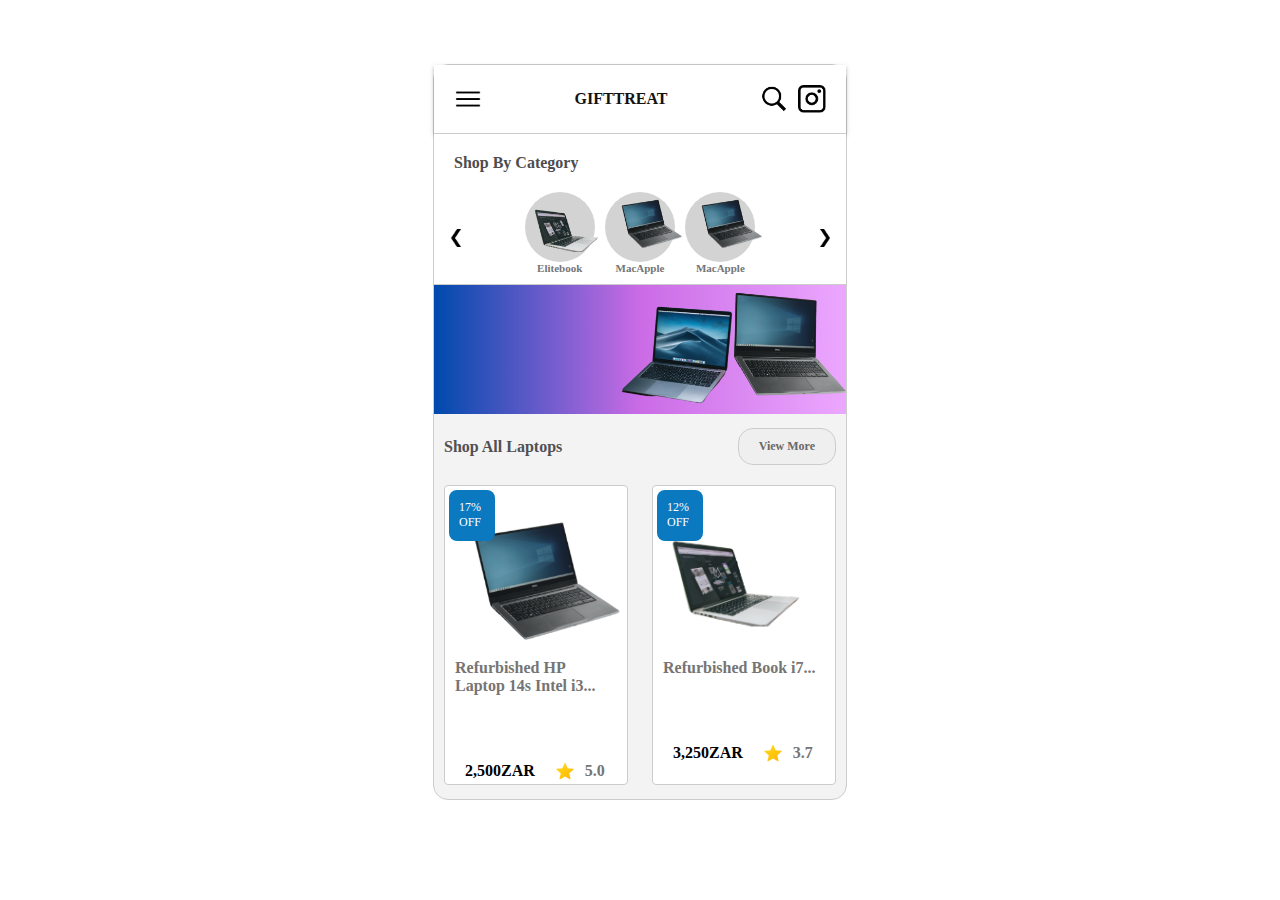
<file: index.html>
<!DOCTYPE html>
<html lang="en">
  <head>
    <meta charset="UTF-8" />
    <meta name="viewport" content="width=device-width, initial-scale=1.0" />
    <title>Takealot</title>
    <link rel="stylesheet" href="main.css" />
  </head>
  <body>
    <div class="container">
      <div class="phone-container">
        <!-- top section start-->
        <div class="top-section">
          <img src="./assets/humburger.png" alt="" />
          <h1>GIFTTREAT</h1>
          <div class="top-section-right-icons">
            <img src="./assets/search.png" alt="" />
            <img src="./assets/camera.png" alt="" />
          </div>
        </div>
        <!--top section end-->
        <!-- banner section-->
        <div class="banner-section">
          <h2>Shop By Category</h2>
          <div class="slider-secion">
            <img class="arrow" src="./assets/arrow-left.png" alt="" srcset="" />
            <div class="categories">
              <div class="category">
                <div>
                  <img src="./assets/laptop1.png" alt="" srcset="" />
                </div>
                <p>Elitebook</p>
              </div>
              <div class="category">
                <div>
                  <img src="./assets/laptop2.png" alt="" srcset="" />
                </div>
                <p>MacApple</p>
              </div>
              <div class="category">
                <div>
                  <img src="./assets/laptop2.png" alt="" srcset="" />
                </div>
                <p>MacApple</p>
              </div>
            </div>
            <img
              class="arrow"
              src="./assets/arrow-right.png"
              alt=""
              srcset=""
            />
          </div>
        </div>
        <!--end banner section-->
        <!--static banner starts-->
        <div class="static-banner-image">
          <img src="./assets/bg.png" alt="" />
        </div>
        <!--star=tic banner end-->
        <!--view category section starts-->
        <div class="view-category-section">
          <h2>Shop All Laptops</h2>
          <button>View More</button>
        </div>
        <!--view category section end-->
        <!--products section starts-->
        <div class="products">
          <div class="product-cage">
            <div class="product">
              <div>
                <img src="./assets/product1.png" alt="" />
              </div>
              <p>Refurbished HP Laptop 14s Intel i3...</p>
              <div class="price-section"> <span>2,500ZAR</span> <span class="ratings"> <img src="./assets/star.png" alt=""> <p>5.0</p></span></div>

            </div>
            <div class="discount">
              <span>17%</span>
              <span>OFF</span>
            </div>
          </div>
          <div class="product-cage">
            <div class="product">
              <div>
                <img src="./assets/product2.png" alt="" />
              </div>
              <p>Refurbished Book i7...</p>
              <div class="price-section"> <span>3,250ZAR</span> <span class="ratings"><img src="./assets/star.png" alt=""> <p>3.7</p></span></div>
              
            </div>
            <div class="discount">
              <span>12%</span>
              <span>OFF</span>
            </div>
          </div>
        </div>
        <!--products section end-->
      </div>
    </div>
  </body>
</html>
</file>
<file: main.css>
* {
  padding: 0;
  margin: 0;
  box-sizing: border-box;
}
.container {
  width: 100%;
  height: 100%;
}
.phone-container {
  width: 414px;
  height: 736px;
  background: #f3f3f3;
  background-blend-mode: normal;
  margin: 5% auto;
  border: 1px solid #ccc;
  border-radius: 15px;
  padding-bottom: 10px;
}
.top-section {
  background: #ffffff;
  background-blend-mode: normal;
  box-shadow: 0px 2px 4px rgba(100, 100, 100, 0.5);
  display: flex;
  justify-content: space-between;
  align-items: center;
  padding: 20px;
}
.top-section-right-icons {
  display: flex;
  justify-content: space-between;
  align-items: center;
  gap: 10px;
}
.top-section-right-icons img {
  width: 30px;
  height: 30px;
}
.banner-section {
  background: #ffffff;
  background-blend-mode: normal;
  border-top: 1px solid #ccc;
  border-bottom: 1px solid #ccc;
}
.banner-section h2 {
  color: #4d4d4f;
  font-family: Inter;
  font-size: 16px;
  font-weight: 700;
  padding: 20px;
}
.title-header {
  padding: 20px;

  background: #ffffff;
  background-blend-mode: normal;
  border: 1px solid #ccc;
}
.cart-products {
  padding: 20px;
  background: #ffffff;
  background-blend-mode: normal;
  border: 1px solid #ccc;
}
.title-header h3 {
  color: #131212;
  font-family: Inter;
  font-size: 14px;
  font-weight: 700;
}
.slider-secion {
  display: flex;
  justify-content: space-between;
  align-items: center;
  padding: 0 10px;
}
.slider-secion .arrow {
  width: 24px;
  height: 24px;
  height: 24px;
}
.slider-secion img {
  width: 83px;
  height: 55.33px;
}
.categories {
  display: flex;
  justify-content: space-between;
  align-items: center;
  gap: 10px;
}
.category {
  display: flex;
  justify-content: center;
  align-items: center;
  flex-direction: column;
}
.category div {
  width: 70.34px;
  height: 70.34px;
  background: #d3d3d3;
  background-blend-mode: normal;
  border-radius: 50%;
  padding: 5px;
}
.category p {
  color: #757575;
  font-family: Inter;
  font-size: 11px;
  font-weight: 700;
  margin-bottom: 10px;
}
.static-banner-image img {
  width: 100%;
  height: auto;
}
/* view section */
.view-category-section {
  display: flex;
  justify-content: space-between;
  align-items: center;
  padding: 10px;
}
.view-category-section h2 {
  color: #505052;
  font-family: Inter;
  font-size: 16px;
  font-weight: 700;
}
.view-category-section button {
  color: #6a6868;
  font-family: Inter;
  font-size: 12px;
  font-weight: 700;
  text-align: center;
  display: flex;
  align-items: center;
  padding: 10px 20px;
  border-radius: 15px;
  outline: none;
  border: 1px solid #ccc;
}
/* end view section */

/* start designing products */
.products {
  display: flex;
  justify-content: space-between;
  align-items: center;
  gap: 10px;
  flex-wrap: wrap;
  padding: 10px;
  margin-bottom: 20px;
}
.product {
  width: 184px;
  height: 300px;
  border-radius: 4px;
  background: #ffffff;
  background-blend-mode: normal;
  /* display: flex;
  justify-content: space-between;
  align-items: center;
  flex-direction: column; */
  /* gap: 10px; */
  border: 1px solid #ccc;
  padding: 10px;
}
.product-cage{
  position: relative;
}
.product-cage .discount {
  position: absolute;
  top: 5px;
  left: 5px;
  width: 46px;
  height: 51px;
  border-radius: 8px;
  background: #0a79c0;
  background-blend-mode: normal;
  padding: 10px;
}
.product-cage .discount span {
  color: #ffffff;
  font-family: Inter;
  font-size: 12px;
  font-weight: 400;
  text-align: center;
  display: flex;
  align-items: center;
}
.products .product div {
  width: 184px;
  height: 122.67px;
  margin: 20px 0;
}
.product div img {
  width: 90%;
  height: auto;
  object-fit: cover;
}
.product p {
  color: #757575;
  font-family: Inter;
  font-size: 16px;
  font-weight: 600;
  margin: 20px 0;
  width: 155px;
  text-align: left;
}
.product .price-section{
  display: flex;
  justify-content: space-between;
  align-items: center;
  padding-top: -20px;

}
.product .price-section .ratings{
  display: flex;
  justify-content: space-between;
  align-items: center;
  gap:2;
}
.product .price-section .ratings img{

  margin-right: 10px;
}
.product div span {
  font-family: Inter;
  font-size: 16px;
  font-weight: 600;
  text-align: left;
  width: 100%;
  padding: 10px;
  margin-bottom: 10px;
}
.product div span img{
  width: 20px;
  height: 20px;
}
/* end products design */
.cart-products {
  display: flex;
  justify-content: space-between;
  align-items: center;
  gap: 10px;
  padding: 10px;
}
.cart-product {
  display: flex;
  justify-content: space-between;
  align-items: center;
  gap: 10px;
  width: 100%;
}
.cart-products .cart-product .product-image {
  width: 30%;
}
.cart-products .cart-product .product-image img {
  width: 154px;
  height: 102.67px;
  background: url(test.png) no-repeat;
}
.product-information {
  padding: 15px;
  flex: 1;
}
.product-information .product-short-description {
  display: flex;
  justify-content: flex-start;
  align-items: center;
  gap: 10px;
}

/* .product-information .product-short-description div {
  width: 24px;
  height: 24px;
} */
.product-information .product-short-description p {
  text-align: left;
  color: #131212;
  font-family: Inter;
  font-size: 12px;
  font-weight: 600;
  text-align: right;
  display: flex;
  justify-content: space-between;
  align-items: center;
  gap: 10px;
}
.product-information span {
  color: #757575;
  font-family: Inter;
  font-size: 12px;
  font-weight: 700;
  width: 201px;

  text-align: left;
}

.product-information .text-infor {
  color: #757575;
  font-family: Inter;
  font-size: 10px;
  font-weight: 400;
  margin: 10px 0;
  border: 1px dashed #808080;
  background: #ffffff;
  background-blend-mode: normal;
  width: 200px;
  height: 39px;
  padding: 10px;
}

.product-information .price {
  width: 100%;
  display: flex;
  justify-content: space-between;
  align-items: center;
  gap: 5px;
}
.product-information .price span {
  width: 71px;
  color: #242121;
  font-family: Inter;
  font-size: 20px;
  font-weight: 700;
  text-align: left;
  padding-right: 10px;
}
.product-information .price div {
  flex: 1;
  display: flex;
  justify-content: space-between;
  align-items: center;
  gap: 5px;
}
.product-information .price div .city {
  padding: 3px;
  border-radius: 8px;
  background: #eaeaea;
  background-blend-mode: normal;
  color: #2a2828;
  font-family: Inter;
  font-size: 12px;
  font-weight: 700;
  text-align: center;
  display: flex;
  justify-content: center;
  align-items: center;
}
.product-information .promotion {
  display: flex;
  justify-content: space-between;
  align-items: center;
  gap: 10px;
}
.product-information .promotion div {
  width: 30px;
}
.product-information .promotion p {
  width: 201px;
  flex: 1;
  color: #505792;
  font-family: Inter;
  font-size: 12px;
  font-weight: 600;
}

.total-price {
  display: flex;
  justify-content: space-between;
  align-items: center;
  margin: 10px 0;
  padding: 10px;
}

.total-price div #total-text {
  color: #1e1d1d;
  font-family: Inter;
  font-size: 12px;
  font-weight: 700;
}
.total-price div #total-count {
  color: #1e1d1d;
  font-family: Inter;
  font-size: 12px;
  font-weight: 700;
}
.total-price span {
  color: #1c8644;
  font-family: Inter;
  font-size: 20px;
  font-weight: 700;
}
.checkout-btn {
  display: flex;
  justify-content: center;
  align-items: center;
  padding: 20px;
}
.checkout-btn button {
  width: 100%;
  padding: 15px 10px;
  border-radius: 20px;
  background: #1c8644;
  color: #ffffff;
  font-family: Inter;
  font-size: 12px;
  font-weight: 700;
  letter-spacing: 1px;
  outline: none;
  border: none;
}
.phone-container .top-section h1 {
  color: #131212;
  font-family: Inter;
  font-size: 16px;
  font-weight: 700;
}
.phone-container .top-section img {
  width: 28px;
  height: 28px;
}

/* Review */
.section {
  display: flex;
  justify-content: space-between;
  align-items: center;
  gap: 10px;
  padding: 20px;
  margin: 10px 0;
  background: #ffffff;
  background-blend-mode: normal;
}
.section .delivery-method {
  display: flex;
  justify-content: flex-start;
  align-items: center;
  flex-direction: column;
}

.section .delivery-method .delivery-top-text {
  color: #131212;
  font-family: Inter;
  font-size: 12px;
  font-weight: 400;
  margin: 5px 0;
  text-align: left;
  width: 200px;
}

.section .delivery-method .delivery-top-text.bottom {
  color: #131212;
  font-family: Inter;
  font-size: 14px;
  font-weight: 700;
}
.section .change-text {
  color: #6475a2;
  font-family: Inter;
  font-size: 14px;
  font-weight: 700;
}
</file>
